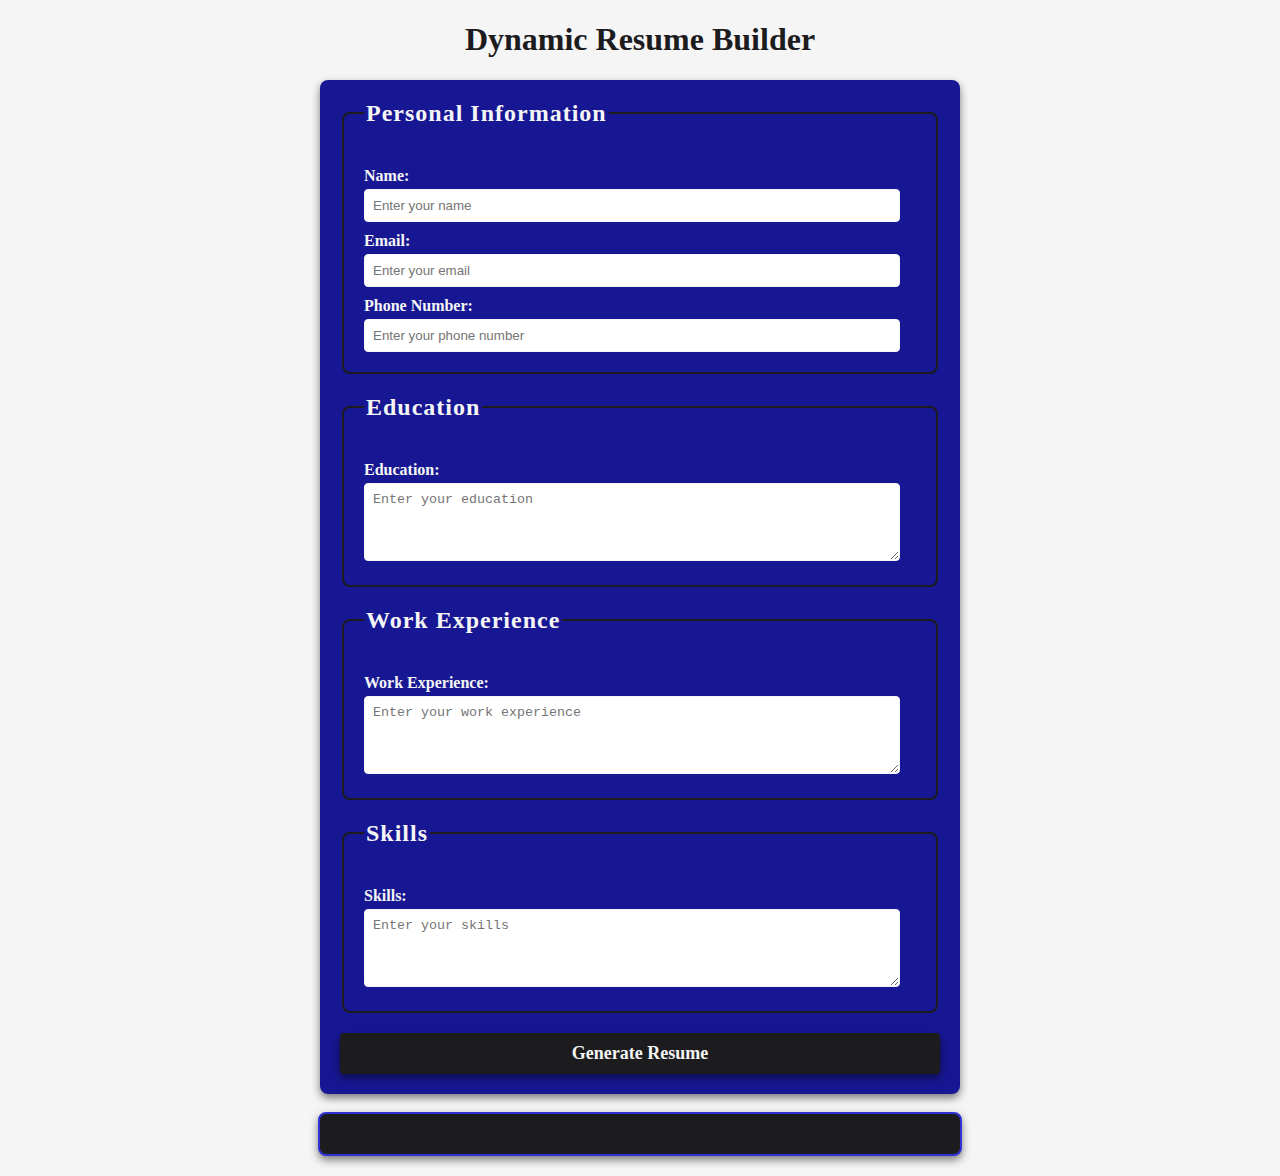
<file: milestone-3/index.html>
<!DOCTYPE html>
<html lang="en">
<head>
    <meta charset="UTF-8">
    <meta name="viewport" content="width=device-width, initial-scale=1.0">
    <title>Dynamic Resume Builder</title>
    <link rel="stylesheet" href="style.css">
</head>
<body>
    <h1>Dynamic Resume Builder</h1>
    <form id="resume-form">
        <fieldset>
            <legend>Personal Information</legend>
            <label for="name">Name:</label>
            <input type="text" id="name" placeholder="Enter your name" required>

            <label for="email">Email:</label>
            <input type="email" id="email" placeholder="Enter your email" required>

            <label for="phone">Phone Number:</label>
            <input type="tel" id="phone" placeholder="Enter your phone number" required>
        </fieldset>

        <fieldset>
            <legend>Education</legend>
            <label for="education">Education:</label>
            <textarea id="education" placeholder="Enter your education" rows="4" required></textarea>
        </fieldset>

        <fieldset>
            <legend>Work Experience</legend>
            <label for="experience">Work Experience:</label>
            <textarea id="experience" placeholder="Enter your work experience" rows="4" required></textarea>
        </fieldset>

        <fieldset>
            <legend>Skills</legend>
            <label for="skills">Skills:</label>
            <textarea id="skills" placeholder="Enter your skills" rows="4" required></textarea>
        </fieldset>

        <button type="submit"><b>Generate Resume</b></button>
    </form>

    <br>

    <!-- Generated Dynamic Resume -->
     <div id="resume-display">
            <!-- Resume will be generated below -->
     </div>

     <script src="script.js"></script>
</body>
</html>
</file>
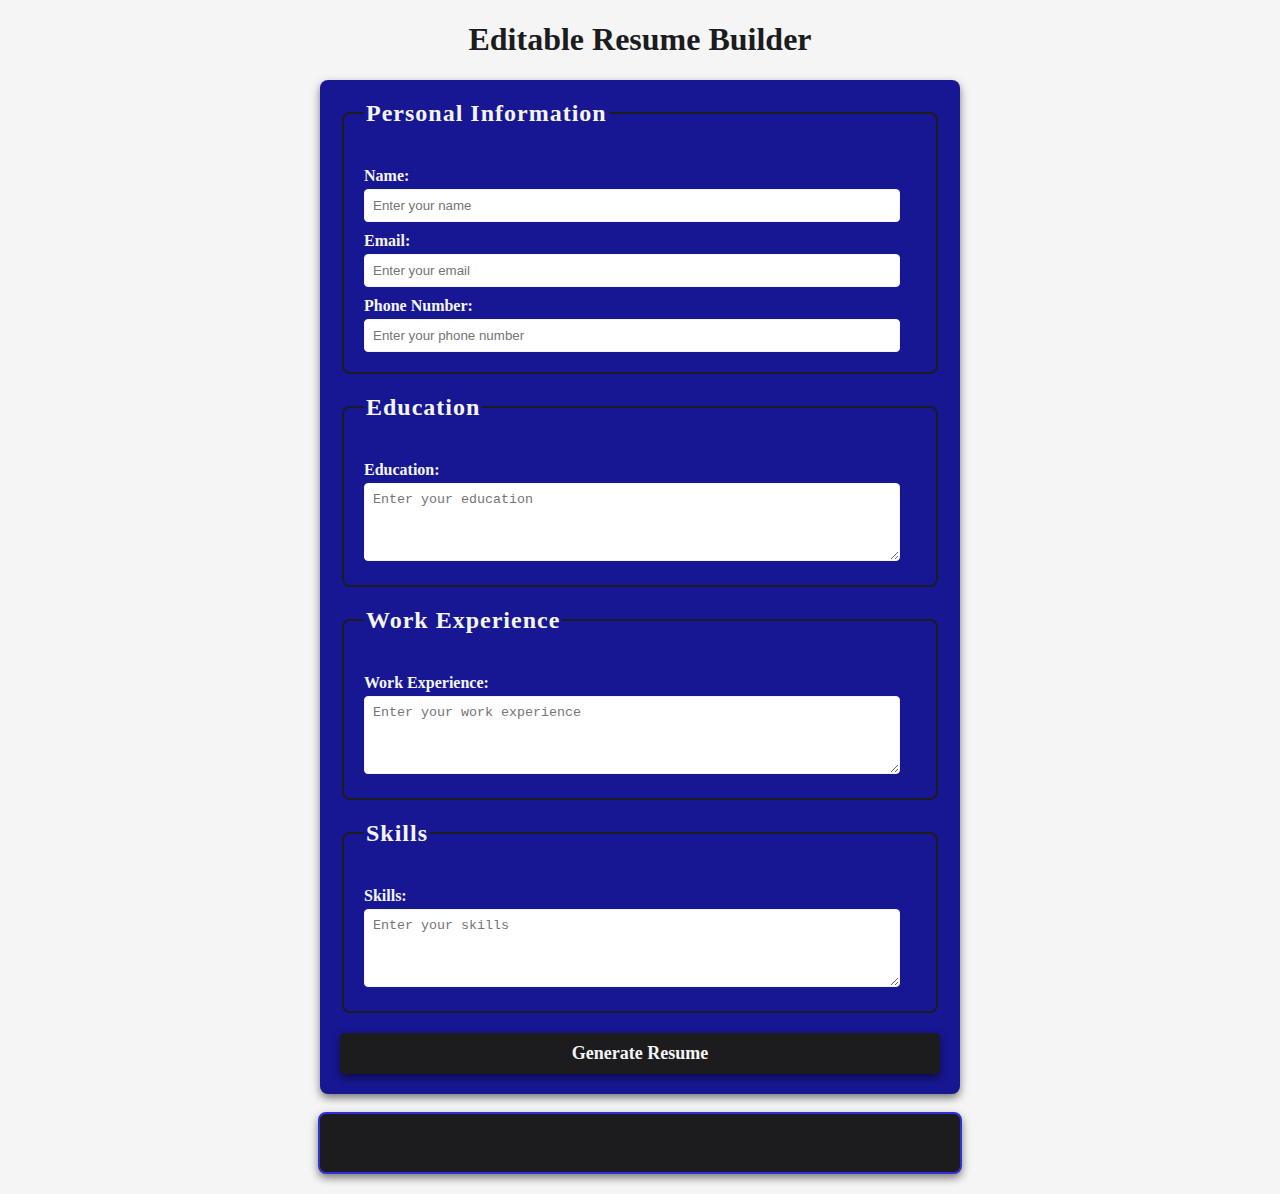
<file: milestone-4/index.html>
<!DOCTYPE html>
<html lang="en">
<head>
    <meta charset="UTF-8">
    <meta name="viewport" content="width=device-width, initial-scale=1.0">
    <title>Editable Resume Builder</title>
    <link rel="stylesheet" href="style.css">
</head>
<body>
    <h1>Editable Resume Builder</h1>
    <form id="resume-form">
        <fieldset>
            <legend>Personal Information</legend>
            <label for="name">Name:</label>
            <input type="text" id="name" placeholder="Enter your name" required>

            <label for="email">Email:</label>
            <input type="email" id="email" placeholder="Enter your email" required>

            <label for="phone">Phone Number:</label>
            <input type="tel" id="phone" placeholder="Enter your phone number" required>
        </fieldset>

        <fieldset>
            <legend>Education</legend>
            <label for="education">Education:</label>
            <textarea id="education" placeholder="Enter your education" rows="4" required></textarea>
        </fieldset>

        <fieldset>
            <legend>Work Experience</legend>
            <label for="experience">Work Experience:</label>
            <textarea id="experience" placeholder="Enter your work experience" rows="4" required></textarea>
        </fieldset>

        <fieldset>
            <legend>Skills</legend>
            <label for="skills">Skills:</label>
            <textarea id="skills" placeholder="Enter your skills" rows="4" required></textarea>
        </fieldset>

        <button type="submit"><b>Generate Resume</b></button>
    </form>

    <br>

    <!-- Generated Editable and Dynamic Resume -->
     <div id="resume-display" contenteditable="true">
            <!-- Resume will be generated below -->
     </div>

     <script src="script.js"></script>
</body>
</html>
</file>
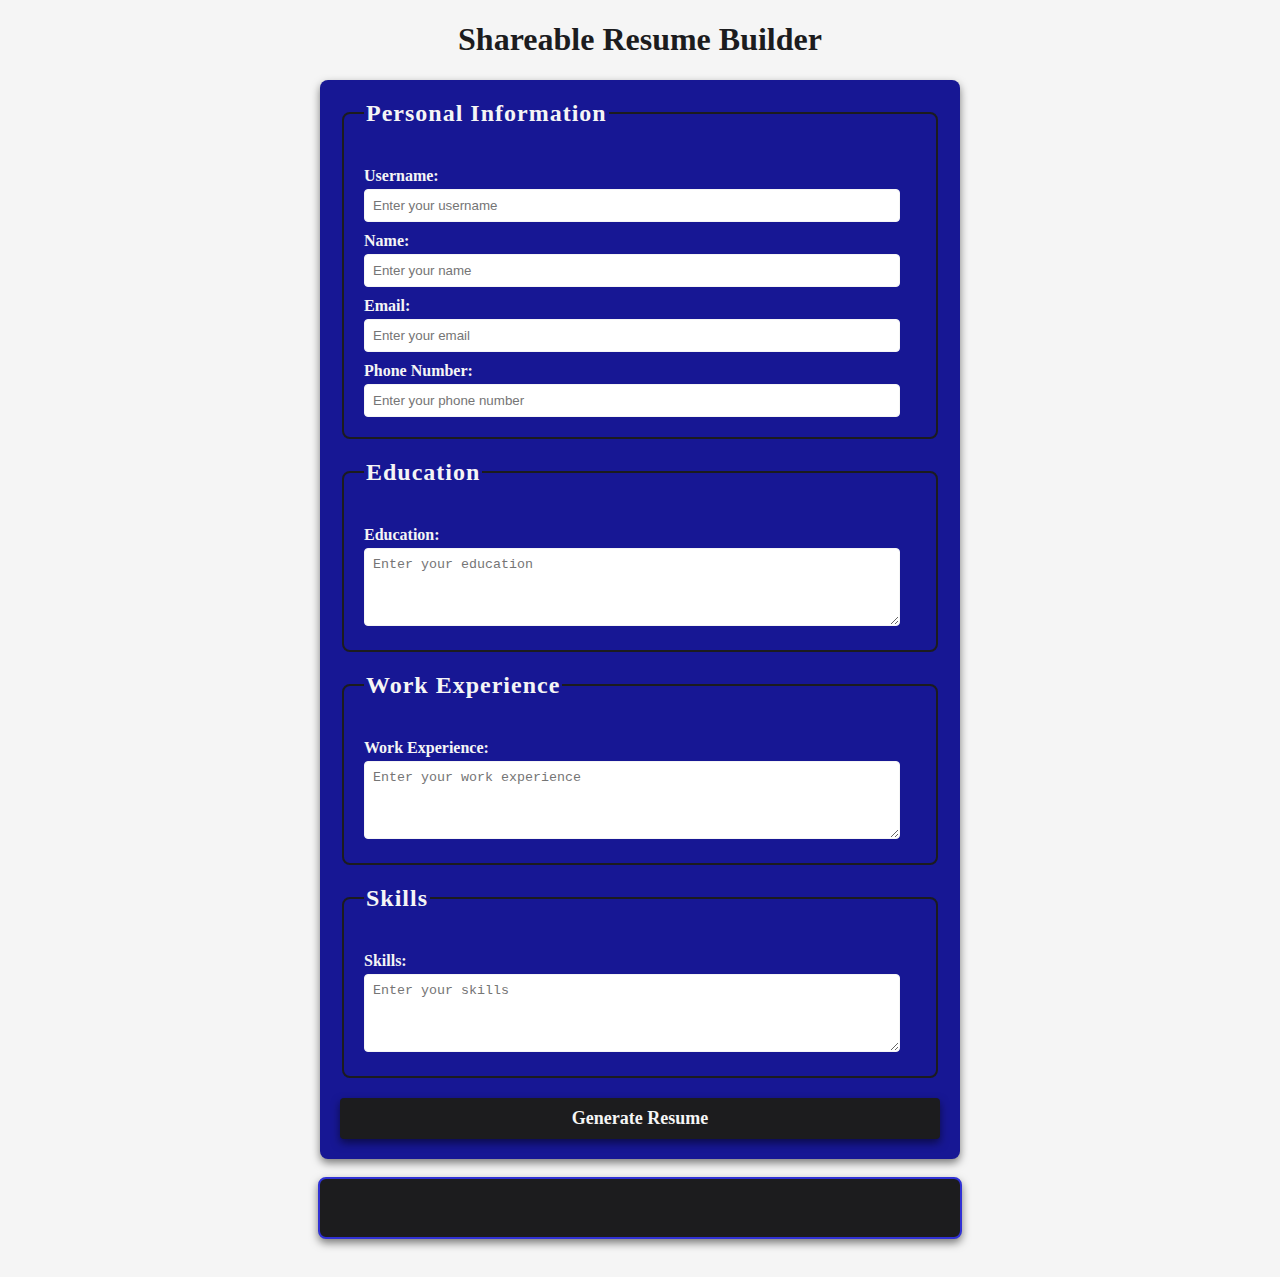
<file: milestone-5/index.html>
<!DOCTYPE html>
<html lang="en">
<head>
    <meta charset="UTF-8">
    <meta name="viewport" content="width=device-width, initial-scale=1.0">
    <title>Shareable Resume Builder</title>
    <link rel="stylesheet" href="style.css">
</head>
<body>
    <h1>Shareable Resume Builder</h1>
    <form id="resume-form">
        <fieldset>
            <legend>Personal Information</legend>

            <label for="username">Username:</label>
            <input type="text" id="username" placeholder="Enter your username" required>

            <label for="name">Name:</label>
            <input type="text" id="name" placeholder="Enter your name" required>

            <label for="email">Email:</label>
            <input type="email" id="email" placeholder="Enter your email" required>

            <label for="phone">Phone Number:</label>
            <input type="tel" id="phone" placeholder="Enter your phone number" required>
        </fieldset>

        <fieldset>
            <legend>Education</legend>
            <label for="education">Education:</label>
            <textarea id="education" placeholder="Enter your education" rows="4" required></textarea>
        </fieldset>

        <fieldset>
            <legend>Work Experience</legend>
            <label for="experience">Work Experience:</label>
            <textarea id="experience" placeholder="Enter your work experience" rows="4" required></textarea>
        </fieldset>

        <fieldset>
            <legend>Skills</legend>
            <label for="skills">Skills:</label>
            <textarea id="skills" placeholder="Enter your skills" rows="4" required></textarea>
        </fieldset>

        <button type="submit"><b>Generate Resume</b></button>
    </form>

    <br>

    <!-- Generated Editable and Dynamic Resume -->
     <div id="resume-display" contenteditable="true">
            <!-- Resume will be generated below -->
     </div>

     <br>

     <!-- Section for shareable link and download feature -->
      <div id="shareable-link-container" style="display: none;">
        <h2>Shareable Link</h2>
        <p>Here is your personalized link to view or edit your resume:</p>
        <a href="#" id="shareable-link" target="_blank"></a>
        <br>
        <button id="download-pdf"><b>Download as PDF</b></button> 
    </div>

     <script src="script.js"></script>
</body>
</html>
</file>
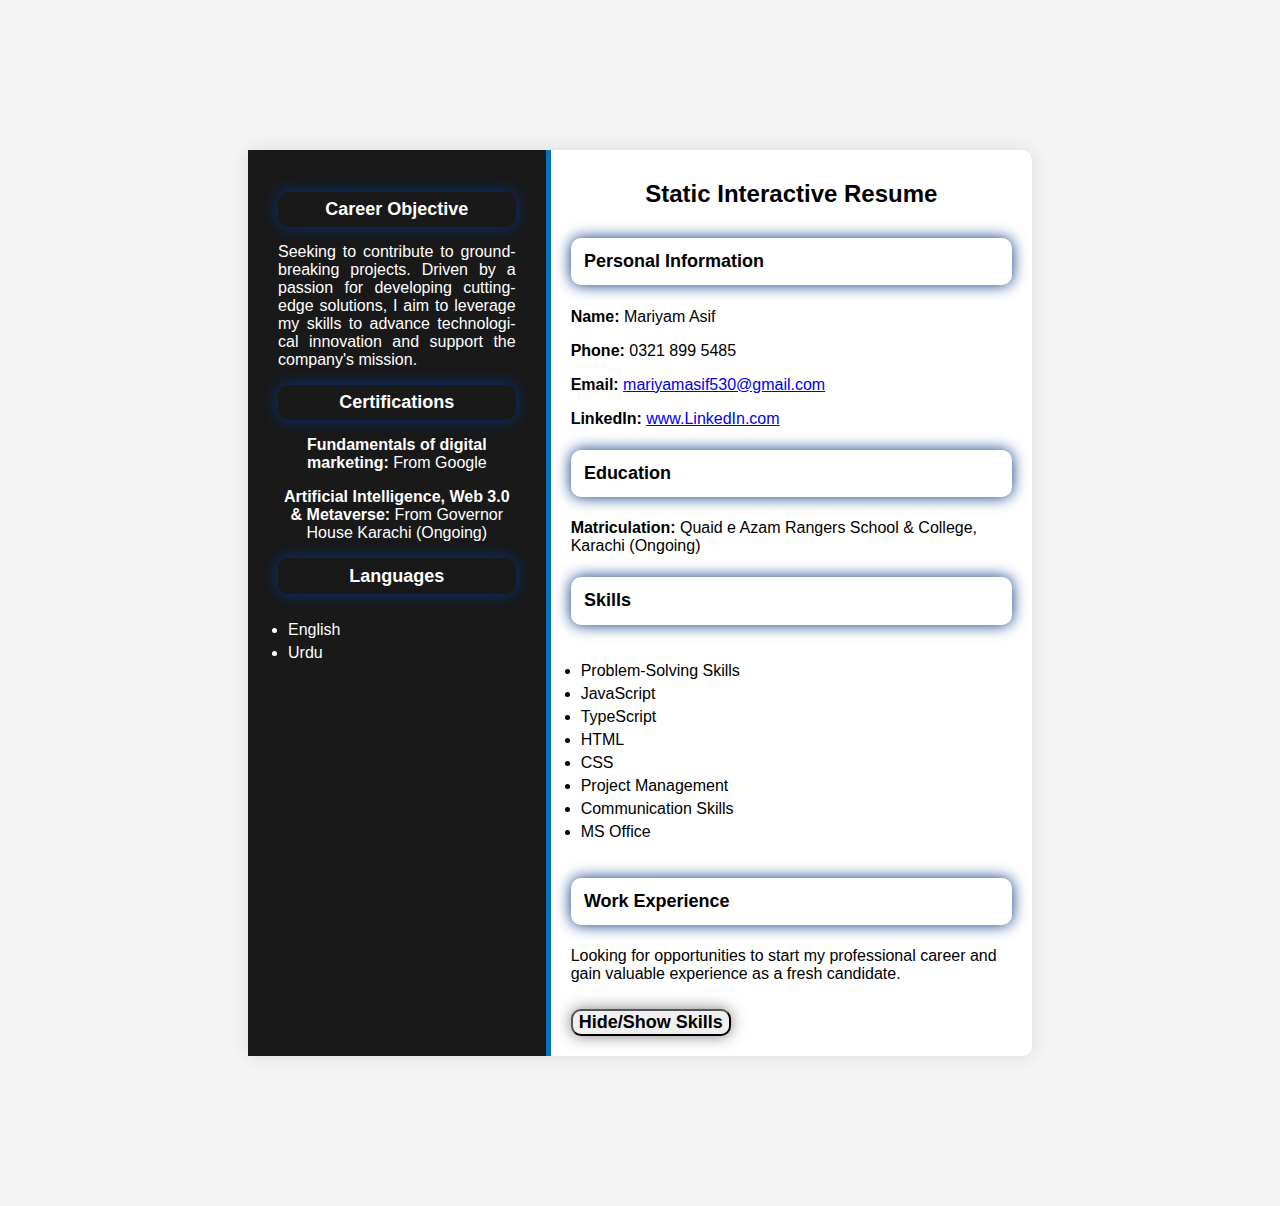
<file: milestone1-2/index.html>
<!DOCTYPE html>
<html lang="en">
  <head>
    <meta charset="UTF-8" />
    <meta name="viewport" content="width=device-width, initial-scale=1.0" />
    <title>Static Resume</title>
    <link rel="stylesheet" href="style.css" />
  </head>
  <body>
    <div class="resume-container">
      <!-- Left Section -->
      <div class="left-section">
        <section id="objective">
          <h3 style="color: white">Career Objective</h3>
          <p style="text-align: justify; hyphens: auto">
            Seeking to contribute to groundbreaking projects. Driven by a
            passion for developing cutting-edge solutions, I aim to leverage my
            skills to advance technological innovation and support the company's
            mission.
          </p>
        </section>

        <section id="certification">
          <h3 style="color: white">Certifications</h3>
          <p><b>Fundamentals of digital marketing:</b> From Google</p>
          <p>
            <b>Artificial Intelligence, Web 3.0 & Metaverse:</b> From Governor
            House Karachi (Ongoing)
          </p>
        </section>

        <section id="language">
          <h3 style="color: white">Languages</h3>
          <ul style="text-align: left">
            <li>English</li>
            <li>Urdu</li>
          </ul>
        </section>
      </div>

      <!-- Right Section -->
      <div class="right-section">
        <h1>Static Interactive Resume</h1>
        <section id="personal-info">
          <h3>Personal Information</h3>
          <p><b>Name:</b> Mariyam Asif</p>
          <p><b>Phone:</b> 0321 899 5485</p>
          <p>
            <b>Email:</b>
            <a href="mailto:mariyamasif530@gmail.com"
              >mariyamasif530@gmail.com</a
            >
          </p>
          <p>
            <b>LinkedIn:</b>
            <a
              href="https://www.linkedin.com/in/mariyam-asif-4b5b252b5"
              target="_blank"
              >www.LinkedIn.com</a
            >
          </p>
        </section>

        <!-- Education Section -->
        <section id="education">
          <h3>Education</h3>
          <p>
            <b>Matriculation:</b> Quaid e Azam Rangers School & College, Karachi
            (Ongoing)
          </p>
        </section>

        <!-- Skills Section -->
        <section id="skills">
          <h3>Skills</h3>
          <ul>
            <li>Problem-Solving Skills</li>
            <li>JavaScript</li>
            <li>TypeScript</li>
            <li>HTML</li>
            <li>CSS</li>
            <li>Project Management</li>
            <li>Communication Skills</li>
            <li>MS Office</li>
          </ul>
        </section>

        <!-- Work Experience Section -->
        <section id="work-experience">
          <h3>Work Experience</h3>
          <p>
            Looking for opportunities to start my professional career and gain
            valuable experience as a fresh candidate.
          </p>
        </section>

        <!-- Button to toggle Skills Section -->
        <button id="toggle-skills"><b>Hide/Show Skills</b></button>
      </div>
    </div>
    <script src="script.js"></script>
  </body>
</html>
</file>
<file: milestone-3/style.css>
body {
    font-family: 'Times New Roman', Times, serif;
    margin: 20px;
    padding: 0;
    background-color: #f5f5f5;
}

form {
    margin:auto;
    background-color: #171794;
    border-radius: 8px;
    box-shadow: 0 4px 8px rgba(0, 0, 0, 0.5);
    padding: 20px;
    max-width: 600px;
    transition: transform 0.3s ease;
}

form:hover {
    transform: scale(1.02);
}
h1 {
    text-align: center;
    color: #1c1c1e;
}

fieldset {
    border: 2px solid #1c1c1e;
    border-radius: 8px;
    padding: 20px;
    margin-bottom: 20px;
    background-color: #171794;
}

legend {
    font-weight: bold;
    text-align: left;
    color: #f5f5f5;
    font-size: 1.5rem;
    margin-bottom: 10px;
    font-family: 'Times New Roman', serif; 
    letter-spacing: 1px;
}

label {
    display: block;
    margin-top: 10px;
    font-weight: 550;
    color: #f5f5f5;
}

input, textarea {
    margin-top: 4px;
    padding: 8px;
    width: calc(100% - 16px);
    border: 1px solid #f5f5f5;
    border-radius: 4px;
    box-sizing: border-box;
}

button {
    display: block;
    width: 100%;
    background-color: #1c1c1e;
    color: #f5f5f5;
    border: none;
    border-radius: 4px;
    box-shadow: 0 4px 8px rgba(0, 0, 0, 0.5);
    margin-top: 10px;
    font-size: 18px;
    font-family: 'Times New Roman', Times, serif;
    padding: 10px;
    cursor: pointer;
    transition: background-color 0.3s, color 0.3s;
}

button:hover {
    background-color: #f5f5f5;
    color:#1c1c1e
}

#resume-display {
    max-width: 600px;
    margin:auto;
    padding: 20px;
    border: 2px solid #3031d4;
    border-radius: 8px;
    background-color: #1c1c1e;
    box-shadow: 0 4px 8px rgba(0, 0, 0, 0.5);
    color:#f5f5f5;
}

#resume-display h2 {
    color: #3031d4;
}
</file>
<file: milestone-4/style.css>
body {
    font-family: 'Times New Roman', Times, serif;
    margin: 20px;
    padding: 0;
    background-color: #f5f5f5;
}

form {
    margin:auto;
    background-color: #171794;
    border-radius: 8px;
    box-shadow: 0 4px 8px rgba(0, 0, 0, 0.5);
    padding: 20px;
    max-width: 600px;
    transition: transform 0.3s ease;
}

form:hover {
    transform: scale(1.02);
}
h1 {
    text-align: center;
    color: #1c1c1e;
}

fieldset {
    border: 2px solid #1c1c1e;
    border-radius: 8px;
    padding: 20px;
    margin-bottom: 20px;
    background-color: #171794;
}

legend {
    font-weight: bold;
    text-align: left;
    color: #f5f5f5;
    font-size: 1.5rem;
    margin-bottom: 10px;
    font-family: 'Times New Roman', serif; 
    letter-spacing: 1px;
}

label {
    display: block;
    margin-top: 10px;
    font-weight: 550;
    color: #f5f5f5;
}

input, textarea {
    margin-top: 4px;
    padding: 8px;
    width: calc(100% - 16px);
    border: 1px solid #f5f5f5;
    border-radius: 4px;
    box-sizing: border-box;
}

button {
    display: block;
    width: 100%;
    background-color: #1c1c1e;
    color: #f5f5f5;
    border: none;
    border-radius: 4px;
    box-shadow: 0 4px 8px rgba(0, 0, 0, 0.5);
    margin-top: 10px;
    font-size: 18px;
    font-family: 'Times New Roman', Times, serif;
    padding: 10px;
    cursor: pointer;
    transition: background-color 0.3s, color 0.3s;
}

button:hover {
    background-color: #f5f5f5;
    color:#1c1c1e
}

#resume-display {
    max-width: 600px;
    margin:auto;
    padding: 20px;
    border: 2px solid #3031d4;
    border-radius: 8px;
    background-color: #1c1c1e;
    box-shadow: 0 4px 8px rgba(0, 0, 0, 0.5);
    color:#f5f5f5;
    outline: none;
}

#resume-display h2 {
    color: #3031d4;
}
</file>
<file: milestone-5/style.css>
body {
    font-family: 'Times New Roman', Times, serif;
    margin: 20px;
    padding: 0;
    background-color: #f5f5f5;
}

form {
    margin:auto;
    background-color: #171794;
    border-radius: 8px;
    box-shadow: 0 4px 8px rgba(0, 0, 0, 0.5);
    padding: 20px;
    max-width: 600px;
    transition: transform 0.3s ease;
}

form:hover {
    transform: scale(1.02);
}
h1 {
    text-align: center;
    color: #1c1c1e;
}

fieldset {
    border: 2px solid #1c1c1e;
    border-radius: 8px;
    padding: 20px;
    margin-bottom: 20px;
    background-color: #171794;
}

legend {
    font-weight: bold;
    text-align: left;
    color: #f5f5f5;
    font-size: 1.5rem;
    margin-bottom: 10px;
    font-family: 'Times New Roman', serif; 
    letter-spacing: 1px;
}

label {
    display: block;
    margin-top: 10px;
    font-weight: 550;
    color: #f5f5f5;
}

input, textarea {
    margin-top: 4px;
    padding: 8px;
    width: calc(100% - 16px);
    border: 1px solid #f5f5f5;
    border-radius: 4px;
    box-sizing: border-box;
}

button {
    display: block;
    width: 100%;
    background-color: #1c1c1e;
    color: #f5f5f5;
    border: none;
    border-radius: 4px;
    box-shadow: 0 4px 8px rgba(0, 0, 0, 0.5);
    margin-top: 10px;
    font-size: 18px;
    font-family: 'Times New Roman', Times, serif;
    padding: 10px;
    cursor: pointer;
    transition: background-color 0.3s, color 0.3s;
}

button:hover {
    background-color: #f5f5f5;
    color:#1c1c1e
}

#resume-display {
    max-width: 600px;
    margin:auto;
    padding: 20px;
    border: 2px solid #3031d4;
    border-radius: 8px;
    background-color: #1c1c1e;
    box-shadow: 0 4px 8px rgba(0, 0, 0, 0.5);
    color:#f5f5f5;
    outline: none;
}

#resume-display h2 {
    color: #3031d4;
}

/* Container for the shareable link */
#shareable-link-container {
    display: none; 
    background-color: #f5f5f5; 
    border: 2px solid #3031d4; 
    border-radius: 8px; 
    padding: 20px; 
    max-width: 600px; 
    margin: 20px auto; 
    box-shadow: 0 4px 8px rgba(0, 0, 0, 0.5);
}

/* Styling for the paragraph */
#shareable-link-container p {
    font-size: 18px; 
    color: #1c1c1e; 
    margin-bottom: 10px; 
    text-align: left; 
}

/* Styling for the anchor link */
#shareable-link {
    display: inline-block; 
    padding: 10px 20px; 
    font-size: 16px; 
    color: #f5f5f5; 
    text-decoration: none; 
    border: 2px solid #3031d4; 
    border-radius: 4px; 
    background-color: #171794; 
    transition: background-color 0.3s, color 0.3s; 
}

/* Hover effect for the link */
#shareable-link:hover {
    background-color: #3031d4; 
    color: #f5f5f5; 
    border-color: #3031d4; 
}
</file>
<file: milestone1-2/style.css>
body {
    font-family: Arial, sans-serif;
    background-color: #f4f4f4;
    margin: 0;
    padding: 150px;
}

.resume-container { 
    display: flex;
    background-color: white;
    width: 80%;
    margin: 0 auto;
    border-radius: 10px;
    box-shadow: 0 0 20px rgba(0, 0, 0, 0.1);
}

/*Styling Left Section*/
.left-section { 
    background-color: #191919;
    color: white;
    padding: 30px;
    width: 35%;
    text-align: center;
    border-right: 5px solid #0774bb;
}

h1 {
 font-size: 24px;
 margin: 10px 0;
 margin-bottom: 30px;  
 text-align: center;
}

h3 {
    font-size: 18px;
    padding: 3%;
    margin: 20px 0 10px;
    color: black;
    border-radius: 10px;
    box-shadow: 0 0 15px #043382;
    margin-top: 5%;
    margin-bottom: 5%;
}

ul {
    list-style-type: disc;
    padding: 10px;
    margin: 10px 0;
}

ul li {
    margin: 5px 0;
}

/* Styling Right Section */

.right-section {
    padding: 20px;
    width: 65%;
}

button {
    font-family: Arial, sans-serif;
    border-radius: 10px;
    box-shadow: 0 0 15px rgba(0, 0, 0, 0.5);
    cursor: pointer;
    margin-top: 10px;
    font-size: 18px;
}

button:hover {
    background-color: #1447a0;
}
</file>
